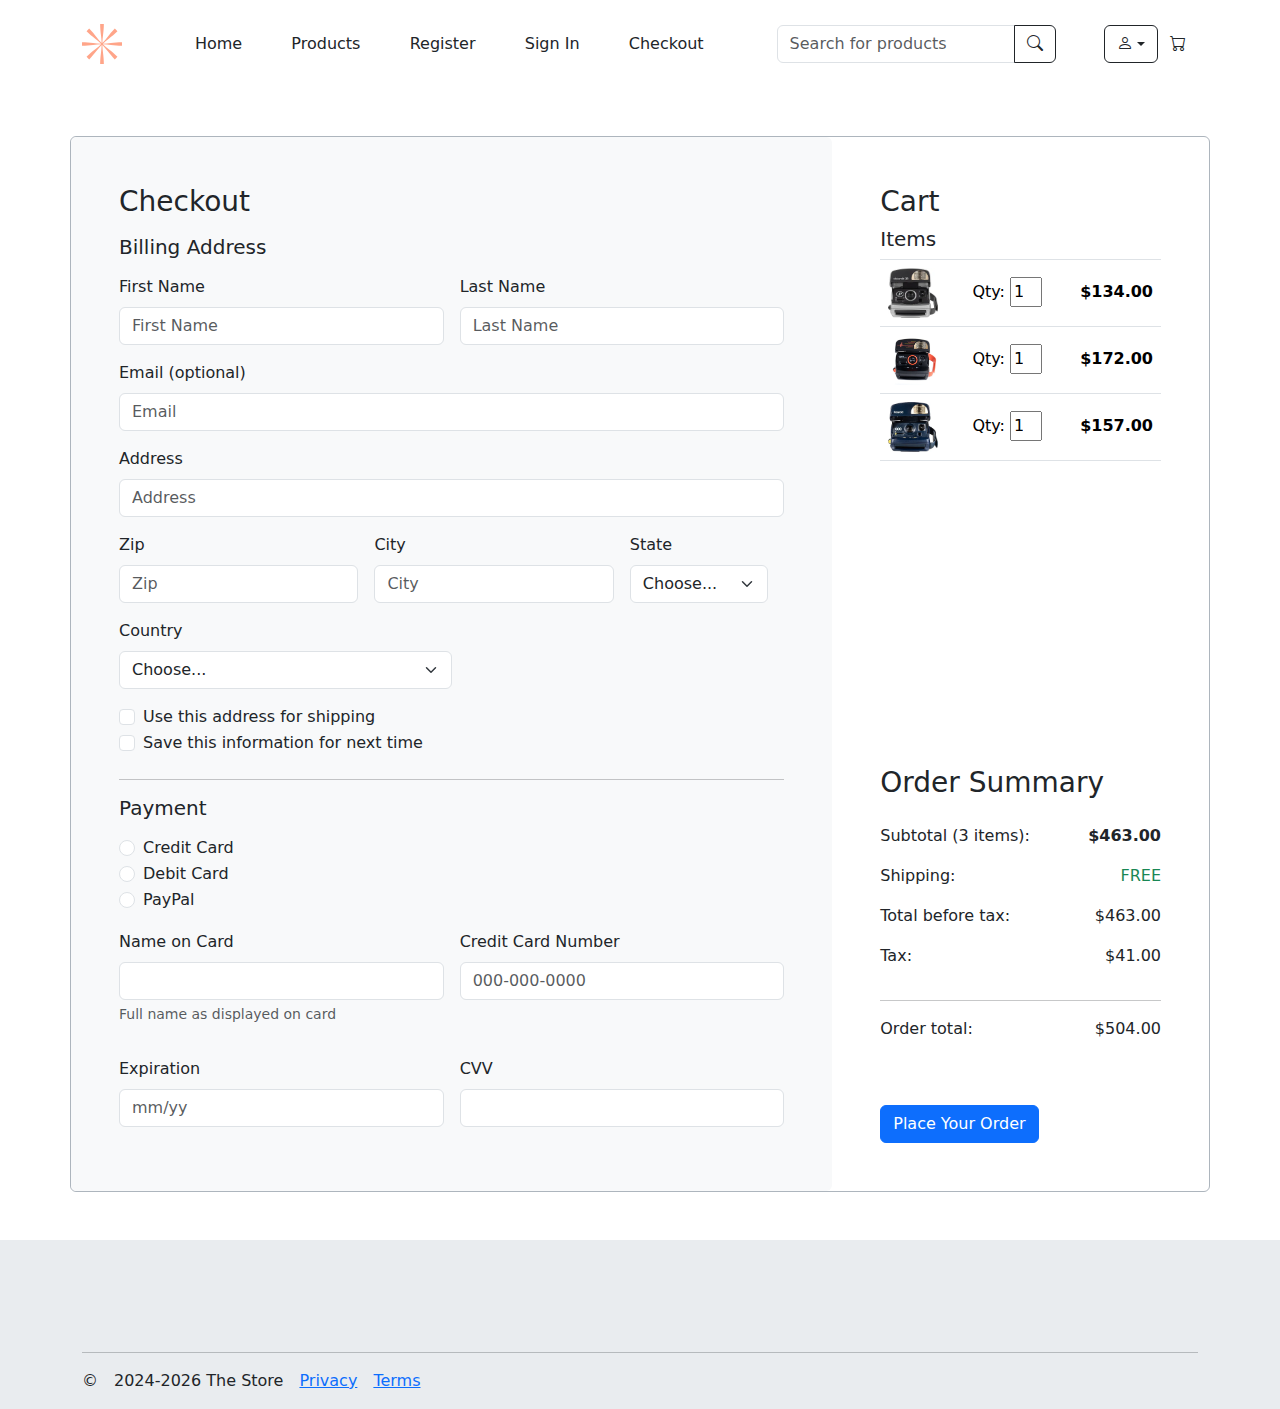
<file: checkout.html>
<!DOCTYPE html>
<html lang="en">
  <head>
    <meta charset="UTF-8" />
    <meta name="viewport" content="width=device-width, initial-scale=1.0" />
    <link
      href="https://cdn.jsdelivr.net/npm/bootstrap@5.3.3/dist/css/bootstrap.min.css"
      rel="stylesheet"
      integrity="sha384-QWTKZyjpPEjISv5WaRU9OFeRpok6YctnYmDr5pNlyT2bRjXh0JMhjY6hW+ALEwIH"
      crossorigin="anonymous"
    />
    <link rel="stylesheet" href="https://cdn.jsdelivr.net/npm/bootstrap-icons@1.11.3/font/bootstrap-icons.min.css" />
    <link rel="stylesheet" href="css/styles.css" />
    <title>Checkout</title>
  </head>
  <body>
    <header class="container py-4 d-flex justify-content-between align-items-center">
      <a href="index.html"
        ><svg id="logo-36" width="40" viewBox="0 0 40 40" fill="none" xmlns="http://www.w3.org/2000/svg">
          <path
            d="M18.9523 11.0726C18.5586 7.69873 18.1429 4.13644 18.1429 0H21.8571C21.8571 4.08998 21.4434 7.64774 21.0502 11.0254C20.7299 13.778 20.4235 16.411 20.3666 19.115C22.2316 17.1697 23.863 15.107 25.572 12.9463C27.6791 10.2823 29.9043 7.46945 32.829 4.54464L35.4554 7.17104C32.5633 10.0631 29.7547 12.2861 27.0884 14.3966L27.0859 14.3985C24.9141 16.1178 22.8365 17.7624 20.885 19.6334C23.579 19.5765 26.1911 19.2717 28.9272 18.9524C32.3011 18.5586 35.8636 18.1429 40 18.1429V21.8571C35.9102 21.8571 32.3524 21.4432 28.9749 21.0502L28.9724 21.05C26.2204 20.7298 23.5882 20.4236 20.885 20.3666C22.829 22.2302 24.8906 23.8609 27.0499 25.5687L27.0533 25.5716C29.7174 27.6789 32.5304 29.9039 35.4554 32.829L32.829 35.4554C29.9369 32.5634 27.714 29.755 25.6038 27.0889L25.5988 27.082L25.5946 27.0765C23.8775 24.9081 22.2349 22.8338 20.3666 20.885C20.4235 23.589 20.7299 26.222 21.0502 28.9746C21.4434 32.3523 21.8571 35.91 21.8571 40H18.1429C18.1429 35.8636 18.5586 32.3013 18.9523 28.9274L18.9531 28.9219C19.272 26.1877 19.5765 23.5772 19.6334 20.885C17.7651 22.8338 16.1225 24.9081 14.4054 27.0765L14.4012 27.082L14.3962 27.0889C12.286 29.755 10.0631 32.5634 7.17104 35.4554L4.54464 32.829C7.46959 29.9039 10.2826 27.6789 12.9467 25.5716L12.9501 25.5687C15.1094 23.8609 17.171 22.2302 19.115 20.3666C16.411 20.4237 13.7779 20.73 11.0251 21.0502C7.6476 21.4432 4.08984 21.8571 0 21.8571V18.1429C4.13644 18.1429 7.69894 18.5586 11.0728 18.9524C13.8089 19.2717 16.421 19.5765 19.115 19.6334C17.1627 17.7617 15.0843 16.1166 12.9116 14.3966C10.2453 12.2861 7.43666 10.0631 4.54464 7.17104L7.17104 4.54464C10.0957 7.46945 12.3209 10.2823 14.428 12.9463C16.137 15.1069 17.7684 17.1696 19.6334 19.1148C19.5765 16.4227 19.272 13.8123 18.9531 11.0781L18.9523 11.0726Z"
            class="ccustom"
            fill="#FFA589"
          ></path></svg
      ></a>

      <nav class="w-50">
        <ul class="nav d-flex justify-content-around">
          <li class="nav-item"><a class="nav-link text-dark" href="index.html">Home</a></li>
          <li class="nav-item"><a class="nav-link text-dark" href="products.html">Products</a></li>
          <li class="nav-item"><a class="nav-link text-dark" href="registration.html">Register</a></li>
          <li class="nav-item"><a class="nav-link text-dark" href="signin.html">Sign In</a></li>
          <li class="nav-item"><a class="nav-link text-dark" href="checkout.html">Checkout</a></li>
        </ul>
      </nav>
      <!-- search bar -->
      <div class="input-group w-25">
        <input type="text" class="form-control border-1" placeholder="Search for products" aria-label="Search" />
        <button class="btn btn-outline-dark" type="button">
          <i class="bi bi-search"></i>
        </button>
      </div>
      <!-- cart -->
      <div class="d-flex justify-content-end">
        <button class="btn input-group-text border-1 border-dark d-flex btn-outline-dark dropdown-toggle">
          <i class="bi bi-person"></i>
        </button>
        <button class="btn input-group-text btn-outline-dark border-0"><i class="bi bi-cart"></i></button>
      </div>
    </header>

    <main>
      <form class="container px-0 my-5 rounded border border-dark-subtle d-flex flex-column flex-md-row">
        <div class="d-flex flex-column p-5 flex-grow-1 rounded bg-body-tertiary">
          <h3 class="mb-3">Checkout</h3>
          <h5 class="mb-3">Billing Address</h5>

          <!-- Name -->
          <div class="mb-3 d-flex">
            <div class="me-3 flex-grow-1">
              <label for="firstName" class="form-label">First Name</label>
              <input type="text" class="form-control" id="firstName" placeholder="First Name" required />
            </div>
            <div class="flex-grow-1">
              <label for="lastName" class="form-label">Last Name</label>
              <input type="text" class="form-control" id="lastName" placeholder="Last Name" required />
            </div>
          </div>

          <!-- Email -->
          <div class="mb-3">
            <label for="email" class="form-label">Email (optional)</label>
            <input type="email" class="form-control" id="email" placeholder="Email" required />
          </div>

          <!-- Address -->
          <div class="mb-3">
            <label for="address" class="form-label">Address</label>
            <input type="text" class="form-control" id="address" placeholder="Address" required />
          </div>
          <div class="mb-3 d-flex">
            <div class="me-3 flex-grow-1">
              <label for="zip" class="form-label">Zip</label>
              <input type="text" class="form-control" id="zip" placeholder="Zip" required />
            </div>
            <div class="me-3 flex-grow-1">
              <label for="city" class="form-label">City</label>
              <input type="text" class="form-control" id="city" placeholder="City" required />
            </div>
            <div class="me-3 flex-grow-1">
              <label for="state" class="form-label">State</label>
              <select class="form-select" id="state" required>
                <option value="" selected>Choose...</option>
                <option>NY</option>
                <option>NJ</option>
              </select>
            </div>
          </div>
          <div class="mb-3 me-3 w-50">
            <label for="country" class="form-label">Country</label>
            <select class="form-select" id="country" required>
              <option value="" selected>Choose...</option>
              <option>USA</option>
            </select>
          </div>

          <!-- Save Info -->
          <div class="form-check">
            <input type="checkbox" class="form-check-input" id="save-adress" />
            <label class="form-check-label" for="save-adress">Use this address for shipping</label>
          </div>
          <div class="mb-2 form-check">
            <input type="checkbox" class="form-check-input" id="save-info" />
            <label class="form-check-label" for="save-info">Save this information for next time</label>
          </div>

          <hr />

          <!-- Payment -->
          <div class="mb-3">
            <h5 class="mb-3">Payment</h5>
            <div class="form-check">
              <input class="form-check-input" type="radio" name="payment-type" id="credit" required />
              <label class="form-check-label" for="credit"> Credit Card </label>
            </div>
            <div class="form-check">
              <input class="form-check-input" type="radio" name="payment-type" id="debit" required />
              <label class="form-check-label" for="debit"> Debit Card </label>
            </div>
            <div class="form-check">
              <input class="form-check-input" type="radio" name="payment-type" id="paypal" required />
              <label class="form-check-label" for="paypal"> PayPal </label>
            </div>
          </div>
          <div class="mb-3 d-flex">
            <div class="me-3 flex-grow-1">
              <label for="card-name" class="form-label">Name on Card</label>
              <input type="text" class="form-control" id="card-name" required />
              <p class="form-text">Full name as displayed on card</p>
            </div>
            <div class="flex-grow-1">
              <label for="card-number" class="form-label">Credit Card Number</label>
              <input type="text" class="form-control" id="card-number" placeholder="000-000-0000" required />
            </div>
          </div>

          <div class="mb-3 d-flex">
            <div class="me-3 flex-grow-1">
              <label for="card-expiration" class="form-label">Expiration</label>
              <input type="text" class="form-control" id="card-expiration" placeholder="mm/yy" required />
            </div>
            <div class="flex-grow-1">
              <label for="card-cvv" class="form-label">CVV</label>
              <input type="text" class="form-control" id="card-cvv" required />
            </div>
          </div>
        </div>

        <!-- Cart -->
        <div class="p-5 d-flex flex-column flex-grow-1 justify-content-between">
          <div class="mb-5">
            <h3>Cart</h3>
            <h5>Items</h5>
            <table class="table">
              <tbody class="border-top">
                <tr class="align-baseline">
                  <td><img class="td-img" src="images/products/1.webp" alt="" /></td>
                  <td class="text-center">Qty: <input type="number" value="1" /></td>
                  <td class="text-end fw-bold">$134.00</td>
                </tr>

                <tr class="align-baseline">
                  <td><img class="td-img" src="images/products/3.webp" alt="" /></td>
                  <td class="text-center">Qty: <input type="number" value="1" /></td>
                  <td class="text-end fw-bold">$172.00</td>
                </tr>

                <tr class="align-baseline">
                  <td><img class="td-img" src="images/products/4.webp" alt="" /></td>
                  <td class="text-center">Qty: <input type="number" value="1" /></td>
                  <td class="text-end fw-bold">$157.00</td>
                </tr>
              </tbody>
            </table>
          </div>

          <!-- Order Summary -->
          <div>
            <h3 class="mb-4">Order Summary</h3>
            <div>
              <div class="d-flex justify-content-between">
                <p>Subtotal (3 items):</p>
                <p class="fw-bold">$463.00</p>
              </div>
              <div class="d-flex justify-content-between">
                <p>Shipping:</p>
                <p class="text-success">FREE</p>
              </div>
              <div class="d-flex justify-content-between">
                <p>Total before tax:</p>
                <p>$463.00</p>
              </div>
              <div class="d-flex justify-content-between">
                <p>Tax:</p>
                <p>$41.00</p>
              </div>
            </div>
            <hr />
            <div class="d-flex justify-content-between">
              <p>Order total:</p>
              <p class="">$504.00</p>
            </div>
            <button class="btn btn-primary mt-5 align-self-center">Place Your Order</button>
          </div>
        </div>
      </form>
    </main>
    <footer class="bg-body-secondary">
      <div class="container" style="padding-top: 6rem">
        <hr />
        <div class="d-inline-flex gap-3">
          &copy;
          <p>2024-2026 The Store</p>
          <a href="">Privacy</a>
          <a href="">Terms</a>
        </div>
      </div>
    </footer>
  </body>
</html>
</file>
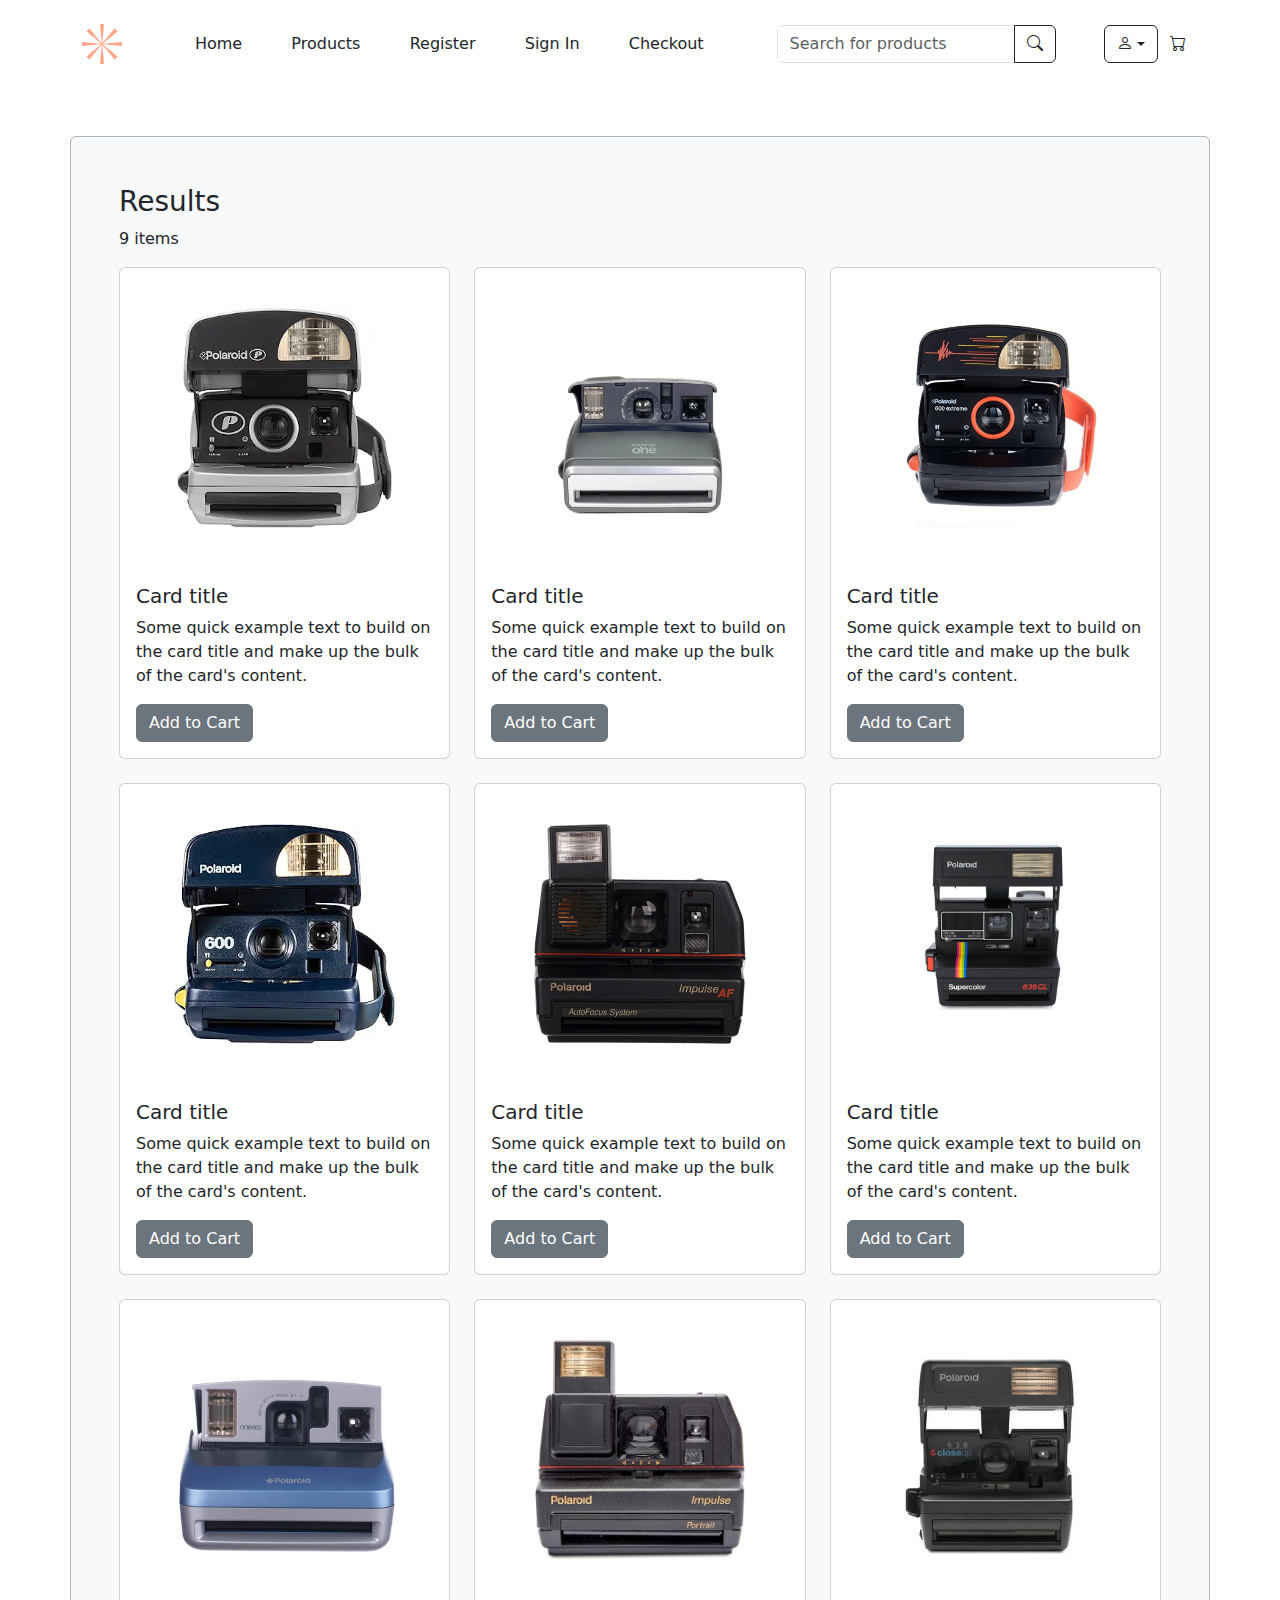
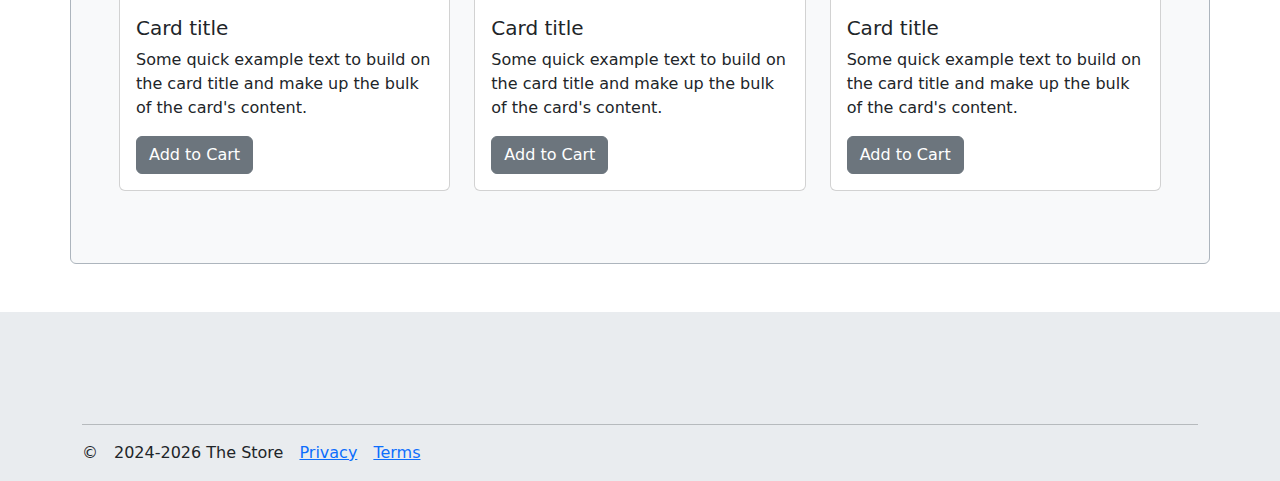
<file: products.html>
<!DOCTYPE html>
<html lang="en">
  <head>
    <meta charset="UTF-8" />
    <meta name="viewport" content="width=device-width, initial-scale=1.0" />
    <link
      href="https://cdn.jsdelivr.net/npm/bootstrap@5.3.3/dist/css/bootstrap.min.css"
      rel="stylesheet"
      integrity="sha384-QWTKZyjpPEjISv5WaRU9OFeRpok6YctnYmDr5pNlyT2bRjXh0JMhjY6hW+ALEwIH"
      crossorigin="anonymous"
    />
    <link rel="stylesheet" href="https://cdn.jsdelivr.net/npm/bootstrap-icons@1.11.3/font/bootstrap-icons.min.css" />
    <link rel="stylesheet" href="css/styles.css" />
    <title>Products</title>
  </head>
  <body>
    <header class="container py-4 d-flex justify-content-between align-items-center">
      <a href="index.html"
        ><svg id="logo-36" width="40" viewBox="0 0 40 40" fill="none" xmlns="http://www.w3.org/2000/svg">
          <path
            d="M18.9523 11.0726C18.5586 7.69873 18.1429 4.13644 18.1429 0H21.8571C21.8571 4.08998 21.4434 7.64774 21.0502 11.0254C20.7299 13.778 20.4235 16.411 20.3666 19.115C22.2316 17.1697 23.863 15.107 25.572 12.9463C27.6791 10.2823 29.9043 7.46945 32.829 4.54464L35.4554 7.17104C32.5633 10.0631 29.7547 12.2861 27.0884 14.3966L27.0859 14.3985C24.9141 16.1178 22.8365 17.7624 20.885 19.6334C23.579 19.5765 26.1911 19.2717 28.9272 18.9524C32.3011 18.5586 35.8636 18.1429 40 18.1429V21.8571C35.9102 21.8571 32.3524 21.4432 28.9749 21.0502L28.9724 21.05C26.2204 20.7298 23.5882 20.4236 20.885 20.3666C22.829 22.2302 24.8906 23.8609 27.0499 25.5687L27.0533 25.5716C29.7174 27.6789 32.5304 29.9039 35.4554 32.829L32.829 35.4554C29.9369 32.5634 27.714 29.755 25.6038 27.0889L25.5988 27.082L25.5946 27.0765C23.8775 24.9081 22.2349 22.8338 20.3666 20.885C20.4235 23.589 20.7299 26.222 21.0502 28.9746C21.4434 32.3523 21.8571 35.91 21.8571 40H18.1429C18.1429 35.8636 18.5586 32.3013 18.9523 28.9274L18.9531 28.9219C19.272 26.1877 19.5765 23.5772 19.6334 20.885C17.7651 22.8338 16.1225 24.9081 14.4054 27.0765L14.4012 27.082L14.3962 27.0889C12.286 29.755 10.0631 32.5634 7.17104 35.4554L4.54464 32.829C7.46959 29.9039 10.2826 27.6789 12.9467 25.5716L12.9501 25.5687C15.1094 23.8609 17.171 22.2302 19.115 20.3666C16.411 20.4237 13.7779 20.73 11.0251 21.0502C7.6476 21.4432 4.08984 21.8571 0 21.8571V18.1429C4.13644 18.1429 7.69894 18.5586 11.0728 18.9524C13.8089 19.2717 16.421 19.5765 19.115 19.6334C17.1627 17.7617 15.0843 16.1166 12.9116 14.3966C10.2453 12.2861 7.43666 10.0631 4.54464 7.17104L7.17104 4.54464C10.0957 7.46945 12.3209 10.2823 14.428 12.9463C16.137 15.1069 17.7684 17.1696 19.6334 19.1148C19.5765 16.4227 19.272 13.8123 18.9531 11.0781L18.9523 11.0726Z"
            class="ccustom"
            fill="#FFA589"
          ></path></svg
      ></a>

      <nav class="w-50">
        <ul class="nav d-flex justify-content-around">
          <li class="nav-item"><a class="nav-link text-dark" href="index.html">Home</a></li>
          <li class="nav-item"><a class="nav-link text-dark" href="products.html">Products</a></li>
          <li class="nav-item"><a class="nav-link text-dark" href="registration.html">Register</a></li>
          <li class="nav-item"><a class="nav-link text-dark" href="signin.html">Sign In</a></li>
          <li class="nav-item"><a class="nav-link text-dark" href="checkout.html">Checkout</a></li>
        </ul>
      </nav>
      <!-- search bar -->
      <div class="input-group w-25">
        <input type="text" class="form-control border-1" placeholder="Search for products" aria-label="Search" />
        <button class="btn btn-outline-dark" type="button">
          <i class="bi bi-search"></i>
        </button>
      </div>
      <!-- cart -->
      <div class="d-flex justify-content-end">
        <button class="btn input-group-text border-1 border-dark d-flex btn-outline-dark dropdown-toggle">
          <i class="bi bi-person"></i>
        </button>
        <button class="btn input-group-text btn-outline-dark border-0"><i class="bi bi-cart"></i></button>
      </div>
    </header>

    <main>
      <div class="p-5 container my-5 rounded border border-dark-subtle bg-body-tertiary">
        <h3>Results</h3>
        <p>9 items</p>
        <div class="row row-cols-1 row-cols-md-2 row-cols-lg-3">
          <div class="col">
            <div class="card">
              <img src="images/products/1.webp" class="card-img-top img-p" alt="..." />
              <div class="card-body">
                <h5 class="card-title">Card title</h5>
                <p class="card-text">
                  Some quick example text to build on the card title and make up the bulk of the card's content.
                </p>
                <button class="btn btn-secondary">Add to Cart</button>
              </div>
            </div>
          </div>
          <div class="col">
            <div class="card">
              <img src="images/products/2.webp" class="card-img-top" alt="..." />
              <div class="card-body">
                <h5 class="card-title">Card title</h5>
                <p class="card-text">
                  Some quick example text to build on the card title and make up the bulk of the card's content.
                </p>
                <button class="btn btn-secondary">Add to Cart</button>
              </div>
            </div>
          </div>
          <div class="col">
            <div class="card">
              <img src="images/products/3.webp" class="card-img-top m img-p" alt="..." />
              <div class="card-body">
                <h5 class="card-title">Card title</h5>
                <p class="card-text">
                  Some quick example text to build on the card title and make up the bulk of the card's content.
                </p>
                <button class="btn btn-secondary">Add to Cart</button>
              </div>
            </div>
          </div>
          <div class="col">
            <div class="card">
              <img src="images/products/4.webp" class="card-img-top img-p" alt="..." />
              <div class="card-body">
                <h5 class="card-title">Card title</h5>
                <p class="card-text">
                  Some quick example text to build on the card title and make up the bulk of the card's content.
                </p>
                <button class="btn btn-secondary">Add to Cart</button>
              </div>
            </div>
          </div>
          <div class="col">
            <div class="card">
              <img src="images/products/5.JPG" class="card-img-top img-p" alt="..." />
              <div class="card-body">
                <h5 class="card-title">Card title</h5>
                <p class="card-text">
                  Some quick example text to build on the card title and make up the bulk of the card's content.
                </p>
                <button class="btn btn-secondary">Add to Cart</button>
              </div>
            </div>
          </div>
          <div class="col">
            <div class="card">
              <img src="images/products/6.webp" class="card-img-top" alt="..." />
              <div class="card-body">
                <h5 class="card-title">Card title</h5>
                <p class="card-text">
                  Some quick example text to build on the card title and make up the bulk of the card's content.
                </p>
                <button class="btn btn-secondary">Add to Cart</button>
              </div>
            </div>
          </div>
          <div class="col">
            <div class="card">
              <img src="images/products/7.JPG" class="card-img-top" alt="..." />
              <div class="card-body">
                <h5 class="card-title">Card title</h5>
                <p class="card-text">
                  Some quick example text to build on the card title and make up the bulk of the card's content.
                </p>
                <button class="btn btn-secondary">Add to Cart</button>
              </div>
            </div>
          </div>
          <div class="col">
            <div class="card">
              <img src="images/products/8.JPG" class="card-img-top img-p" alt="..." />
              <div class="card-body">
                <h5 class="card-title">Card title</h5>
                <p class="card-text">
                  Some quick example text to build on the card title and make up the bulk of the card's content.
                </p>
                <button class="btn btn-secondary">Add to Cart</button>
              </div>
            </div>
          </div>
          <div class="col">
            <div class="card">
              <img src="images/products/9.webp" class="card-img-top" alt="..." />
              <div class="card-body">
                <h5 class="card-title">Card title</h5>
                <p class="card-text">
                  Some quick example text to build on the card title and make up the bulk of the card's content.
                </p>
                <button class="btn btn-secondary">Add to Cart</button>
              </div>
            </div>
          </div>
        </div>
      </div>
    </main>
    <footer class="bg-body-secondary">
      <div class="container" style="padding-top: 6rem">
        <hr />
        <div class="d-inline-flex gap-3">
          &copy;
          <p>2024-2026 The Store</p>
          <a href="">Privacy</a>
          <a href="">Terms</a>
        </div>
      </div>
    </footer>
  </body>
</html>
</file>
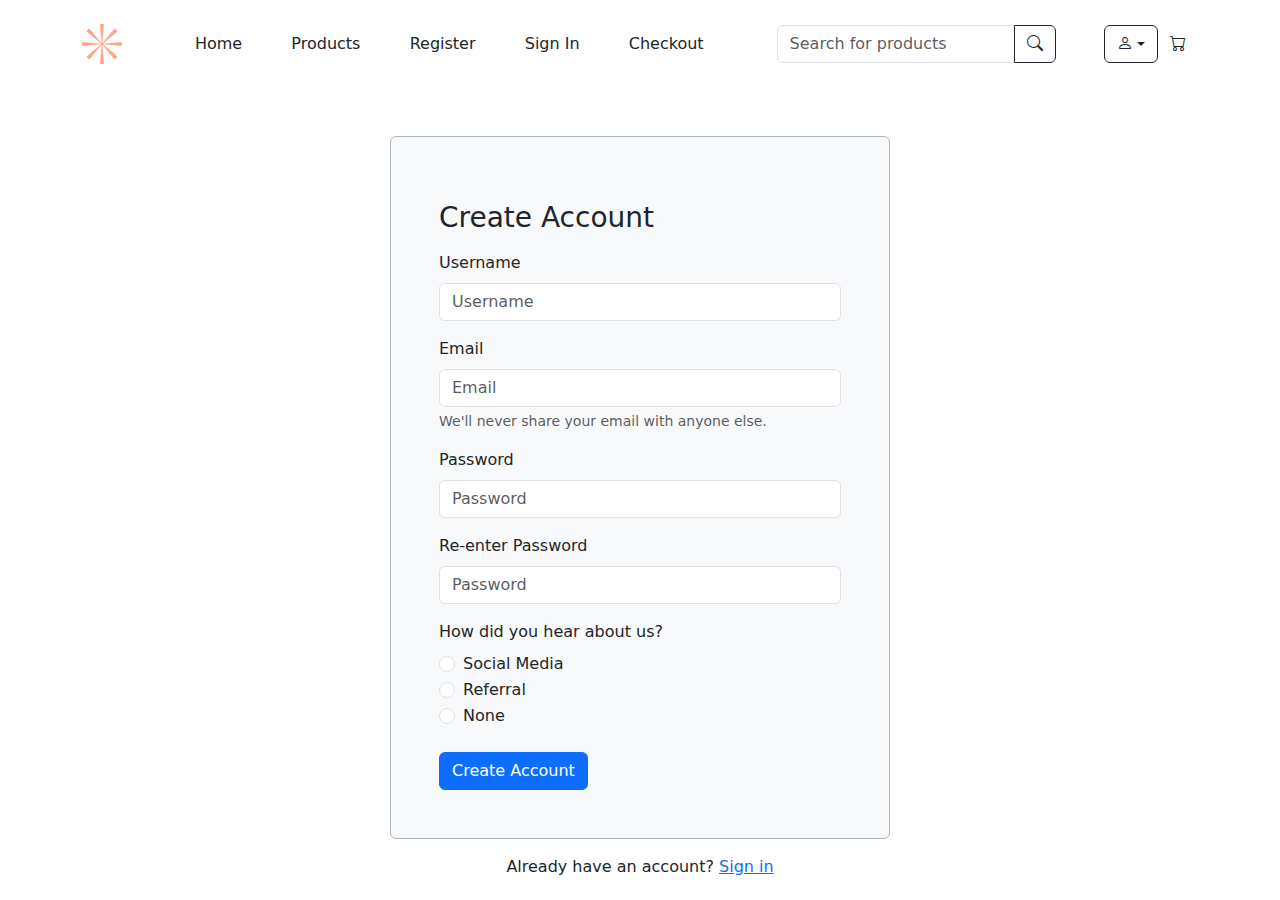
<file: registration.html>
<!DOCTYPE html>
<html lang="en">
  <head>
    <meta charset="UTF-8" />
    <meta name="viewport" content="width=device-width, initial-scale=1.0" />
    <link
      href="https://cdn.jsdelivr.net/npm/bootstrap@5.3.3/dist/css/bootstrap.min.css"
      rel="stylesheet"
      integrity="sha384-QWTKZyjpPEjISv5WaRU9OFeRpok6YctnYmDr5pNlyT2bRjXh0JMhjY6hW+ALEwIH"
      crossorigin="anonymous"
    />
    <link rel="stylesheet" href="https://cdn.jsdelivr.net/npm/bootstrap-icons@1.11.3/font/bootstrap-icons.min.css" />
    <title>Register</title>
  </head>
  <body>
    <header class="container py-4 d-flex justify-content-between align-items-center">
      <a href="index.html"
        ><svg id="logo-36" width="40" viewBox="0 0 40 40" fill="none" xmlns="http://www.w3.org/2000/svg">
          <path
            d="M18.9523 11.0726C18.5586 7.69873 18.1429 4.13644 18.1429 0H21.8571C21.8571 4.08998 21.4434 7.64774 21.0502 11.0254C20.7299 13.778 20.4235 16.411 20.3666 19.115C22.2316 17.1697 23.863 15.107 25.572 12.9463C27.6791 10.2823 29.9043 7.46945 32.829 4.54464L35.4554 7.17104C32.5633 10.0631 29.7547 12.2861 27.0884 14.3966L27.0859 14.3985C24.9141 16.1178 22.8365 17.7624 20.885 19.6334C23.579 19.5765 26.1911 19.2717 28.9272 18.9524C32.3011 18.5586 35.8636 18.1429 40 18.1429V21.8571C35.9102 21.8571 32.3524 21.4432 28.9749 21.0502L28.9724 21.05C26.2204 20.7298 23.5882 20.4236 20.885 20.3666C22.829 22.2302 24.8906 23.8609 27.0499 25.5687L27.0533 25.5716C29.7174 27.6789 32.5304 29.9039 35.4554 32.829L32.829 35.4554C29.9369 32.5634 27.714 29.755 25.6038 27.0889L25.5988 27.082L25.5946 27.0765C23.8775 24.9081 22.2349 22.8338 20.3666 20.885C20.4235 23.589 20.7299 26.222 21.0502 28.9746C21.4434 32.3523 21.8571 35.91 21.8571 40H18.1429C18.1429 35.8636 18.5586 32.3013 18.9523 28.9274L18.9531 28.9219C19.272 26.1877 19.5765 23.5772 19.6334 20.885C17.7651 22.8338 16.1225 24.9081 14.4054 27.0765L14.4012 27.082L14.3962 27.0889C12.286 29.755 10.0631 32.5634 7.17104 35.4554L4.54464 32.829C7.46959 29.9039 10.2826 27.6789 12.9467 25.5716L12.9501 25.5687C15.1094 23.8609 17.171 22.2302 19.115 20.3666C16.411 20.4237 13.7779 20.73 11.0251 21.0502C7.6476 21.4432 4.08984 21.8571 0 21.8571V18.1429C4.13644 18.1429 7.69894 18.5586 11.0728 18.9524C13.8089 19.2717 16.421 19.5765 19.115 19.6334C17.1627 17.7617 15.0843 16.1166 12.9116 14.3966C10.2453 12.2861 7.43666 10.0631 4.54464 7.17104L7.17104 4.54464C10.0957 7.46945 12.3209 10.2823 14.428 12.9463C16.137 15.1069 17.7684 17.1696 19.6334 19.1148C19.5765 16.4227 19.272 13.8123 18.9531 11.0781L18.9523 11.0726Z"
            class="ccustom"
            fill="#FFA589"
          ></path></svg
      ></a>
      
      <nav class="w-50">
        <ul class="nav d-flex justify-content-around">
          <li class="nav-item"><a class="nav-link text-dark" href="index.html">Home</a></li>
          <li class="nav-item"><a class="nav-link text-dark" href="products.html">Products</a></li>
          <li class="nav-item"><a class="nav-link text-dark" href="registration.html">Register</a></li>
          <li class="nav-item"><a class="nav-link text-dark" href="signin.html">Sign In</a></li>
          <li class="nav-item"><a class="nav-link text-dark" href="checkout.html">Checkout</a></li>
        </ul>
      </nav>
      <!-- search bar -->
      <div class="input-group w-25">
        <input type="text" class="form-control border-1" placeholder="Search for products" aria-label="Search" />
        <button class="btn btn-outline-dark" type="button">
          <i class="bi bi-search"></i>
        </button>
      </div>
      <!-- cart -->
      <div class="d-flex justify-content-end">
        <button class="btn input-group-text border-1 border-dark d-flex btn-outline-dark dropdown-toggle">
          <i class="bi bi-person"></i>
        </button>
        <button class="btn input-group-text btn-outline-dark border-0"><i class="bi bi-cart"></i></button>
      </div>
    </header>
    <main class="d-flex flex-column justify-content-center align-items-center mt-5">
      <section style="width: 500px">
        <form class="container p-5 mb-3 rounded border border-dark-subtle bg-body-tertiary">
          <a href="/">
            <!-- <svg id="logo-36" width="40" viewBox="0 0 40 40" fill="none" xmlns="http://www.w3.org/2000/svg">
              <path
                d="M18.9523 11.0726C18.5586 7.69873 18.1429 4.13644 18.1429 0H21.8571C21.8571 4.08998 21.4434 7.64774 21.0502 11.0254C20.7299 13.778 20.4235 16.411 20.3666 19.115C22.2316 17.1697 23.863 15.107 25.572 12.9463C27.6791 10.2823 29.9043 7.46945 32.829 4.54464L35.4554 7.17104C32.5633 10.0631 29.7547 12.2861 27.0884 14.3966L27.0859 14.3985C24.9141 16.1178 22.8365 17.7624 20.885 19.6334C23.579 19.5765 26.1911 19.2717 28.9272 18.9524C32.3011 18.5586 35.8636 18.1429 40 18.1429V21.8571C35.9102 21.8571 32.3524 21.4432 28.9749 21.0502L28.9724 21.05C26.2204 20.7298 23.5882 20.4236 20.885 20.3666C22.829 22.2302 24.8906 23.8609 27.0499 25.5687L27.0533 25.5716C29.7174 27.6789 32.5304 29.9039 35.4554 32.829L32.829 35.4554C29.9369 32.5634 27.714 29.755 25.6038 27.0889L25.5988 27.082L25.5946 27.0765C23.8775 24.9081 22.2349 22.8338 20.3666 20.885C20.4235 23.589 20.7299 26.222 21.0502 28.9746C21.4434 32.3523 21.8571 35.91 21.8571 40H18.1429C18.1429 35.8636 18.5586 32.3013 18.9523 28.9274L18.9531 28.9219C19.272 26.1877 19.5765 23.5772 19.6334 20.885C17.7651 22.8338 16.1225 24.9081 14.4054 27.0765L14.4012 27.082L14.3962 27.0889C12.286 29.755 10.0631 32.5634 7.17104 35.4554L4.54464 32.829C7.46959 29.9039 10.2826 27.6789 12.9467 25.5716L12.9501 25.5687C15.1094 23.8609 17.171 22.2302 19.115 20.3666C16.411 20.4237 13.7779 20.73 11.0251 21.0502C7.6476 21.4432 4.08984 21.8571 0 21.8571V18.1429C4.13644 18.1429 7.69894 18.5586 11.0728 18.9524C13.8089 19.2717 16.421 19.5765 19.115 19.6334C17.1627 17.7617 15.0843 16.1166 12.9116 14.3966C10.2453 12.2861 7.43666 10.0631 4.54464 7.17104L7.17104 4.54464C10.0957 7.46945 12.3209 10.2823 14.428 12.9463C16.137 15.1069 17.7684 17.1696 19.6334 19.1148C19.5765 16.4227 19.272 13.8123 18.9531 11.0781L18.9523 11.0726Z"
                class="ccustom"
                fill="#FFA589"
              ></path>
            </svg> -->
          </a>
          <h3 class="my-3">Create Account</h3>
          <div class="mb-3">
            <label for="username" class="form-label">Username</label>
            <input type="text" placeholder="Username" class="form-control" id="username" required />
          </div>
          <div class="mb-3">
            <label for="email" class="form-label">Email</label>
            <input type="email" placeholder="Email" class="form-control" id="email" aria-describedby="email" required />
            <div id="email-txt" class="form-text">We'll never share your email with anyone else.</div>
          </div>
          <div class="mb-3">
            <label for="pass" class="form-label">Password</label>
            <input type="password" placeholder="Password" class="form-control" id="pass" minlength="8" required />
          </div>
          <div class="mb-3">
            <label for="re-pass" class="form-label">Re-enter Password</label>
            <input type="password" placeholder="Password" class="form-control" id="re-pass" minlength="8" required />
          </div>
          <div class="mb-4">
            <p class="mb-2">How did you hear about us?</p>
            <div class="form-check">
              <input class="form-check-input" type="radio" name="register-radio" id="social" />
              <label class="form-check-label" for="social"> Social Media </label>
            </div>
            <div class="form-check">
              <input class="form-check-input" type="radio" name="register-radio" id="referral" />
              <label class="form-check-label" for="referral"> Referral </label>
            </div>
            <div class="form-check">
              <input class="form-check-input" type="radio" name="register-radio" id="none" />
              <label class="form-check-label" for="none"> None </label>
            </div>
          </div>

          <button type="submit" class="btn btn-primary">Create Account</button>
        </form>
        <div class="text-center">
          <p>Already have an account? <a href="/signin.html">Sign in</a></p>
        </div>
      </section>
    </main>
  </body>
</html>
</file>
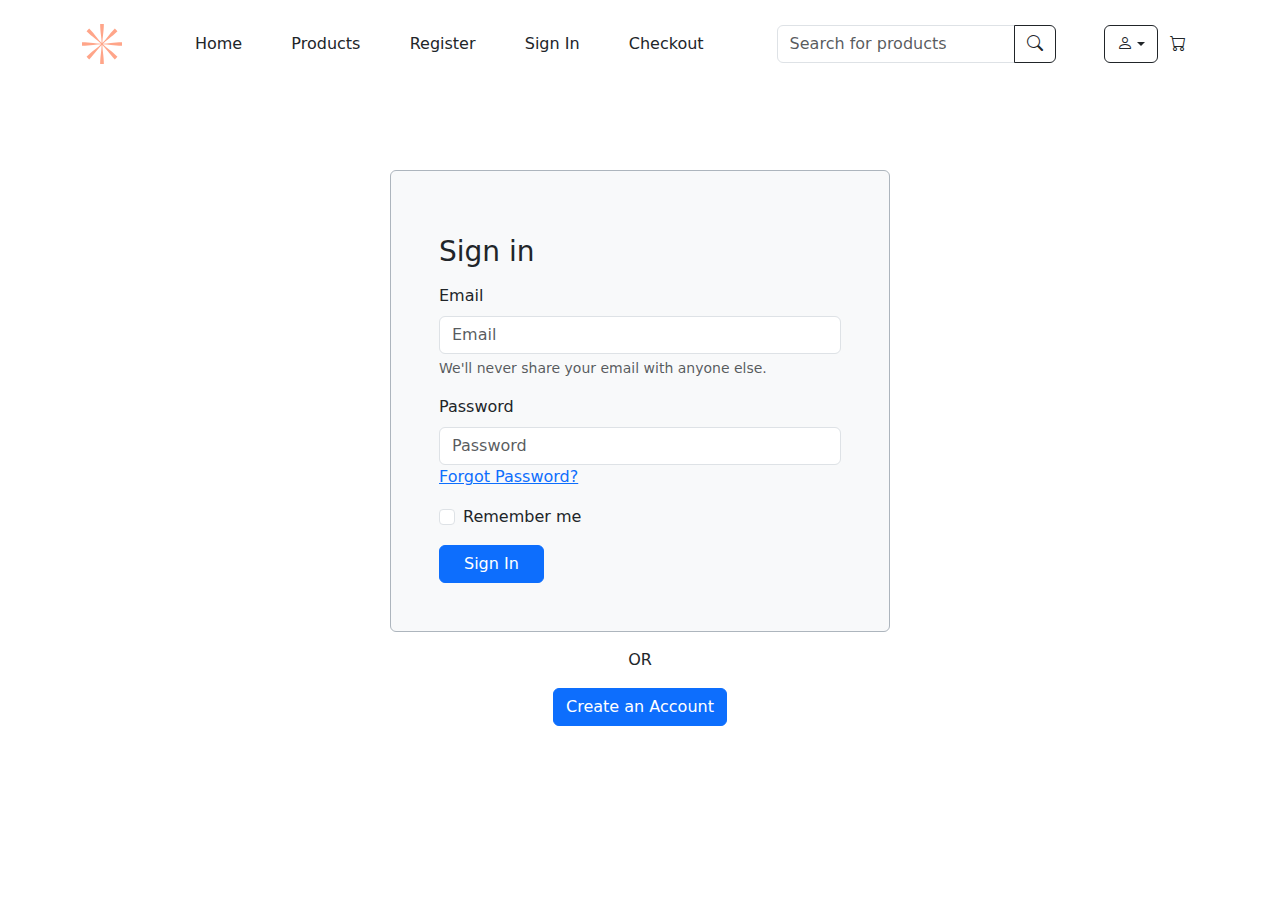
<file: signin.html>
<!DOCTYPE html>
<html lang="en">
  <head>
    <meta charset="UTF-8" />
    <meta name="viewport" content="width=device-width, initial-scale=1.0" />
    <link
      href="https://cdn.jsdelivr.net/npm/bootstrap@5.3.3/dist/css/bootstrap.min.css"
      rel="stylesheet"
      integrity="sha384-QWTKZyjpPEjISv5WaRU9OFeRpok6YctnYmDr5pNlyT2bRjXh0JMhjY6hW+ALEwIH"
      crossorigin="anonymous"
    />
    <link rel="stylesheet" href="https://cdn.jsdelivr.net/npm/bootstrap-icons@1.11.3/font/bootstrap-icons.min.css" />
    <title>Sign In</title>
  </head>
  <body>
    <header class="container py-4 d-flex justify-content-between align-items-center">
      <a href="index.html"
        ><svg id="logo-36" width="40" viewBox="0 0 40 40" fill="none" xmlns="http://www.w3.org/2000/svg">
          <path
            d="M18.9523 11.0726C18.5586 7.69873 18.1429 4.13644 18.1429 0H21.8571C21.8571 4.08998 21.4434 7.64774 21.0502 11.0254C20.7299 13.778 20.4235 16.411 20.3666 19.115C22.2316 17.1697 23.863 15.107 25.572 12.9463C27.6791 10.2823 29.9043 7.46945 32.829 4.54464L35.4554 7.17104C32.5633 10.0631 29.7547 12.2861 27.0884 14.3966L27.0859 14.3985C24.9141 16.1178 22.8365 17.7624 20.885 19.6334C23.579 19.5765 26.1911 19.2717 28.9272 18.9524C32.3011 18.5586 35.8636 18.1429 40 18.1429V21.8571C35.9102 21.8571 32.3524 21.4432 28.9749 21.0502L28.9724 21.05C26.2204 20.7298 23.5882 20.4236 20.885 20.3666C22.829 22.2302 24.8906 23.8609 27.0499 25.5687L27.0533 25.5716C29.7174 27.6789 32.5304 29.9039 35.4554 32.829L32.829 35.4554C29.9369 32.5634 27.714 29.755 25.6038 27.0889L25.5988 27.082L25.5946 27.0765C23.8775 24.9081 22.2349 22.8338 20.3666 20.885C20.4235 23.589 20.7299 26.222 21.0502 28.9746C21.4434 32.3523 21.8571 35.91 21.8571 40H18.1429C18.1429 35.8636 18.5586 32.3013 18.9523 28.9274L18.9531 28.9219C19.272 26.1877 19.5765 23.5772 19.6334 20.885C17.7651 22.8338 16.1225 24.9081 14.4054 27.0765L14.4012 27.082L14.3962 27.0889C12.286 29.755 10.0631 32.5634 7.17104 35.4554L4.54464 32.829C7.46959 29.9039 10.2826 27.6789 12.9467 25.5716L12.9501 25.5687C15.1094 23.8609 17.171 22.2302 19.115 20.3666C16.411 20.4237 13.7779 20.73 11.0251 21.0502C7.6476 21.4432 4.08984 21.8571 0 21.8571V18.1429C4.13644 18.1429 7.69894 18.5586 11.0728 18.9524C13.8089 19.2717 16.421 19.5765 19.115 19.6334C17.1627 17.7617 15.0843 16.1166 12.9116 14.3966C10.2453 12.2861 7.43666 10.0631 4.54464 7.17104L7.17104 4.54464C10.0957 7.46945 12.3209 10.2823 14.428 12.9463C16.137 15.1069 17.7684 17.1696 19.6334 19.1148C19.5765 16.4227 19.272 13.8123 18.9531 11.0781L18.9523 11.0726Z"
            class="ccustom"
            fill="#FFA589"
          ></path></svg
      ></a>
      
      <nav class="w-50">
        <ul class="nav d-flex justify-content-around">
          <li class="nav-item"><a class="nav-link text-dark" href="index.html">Home</a></li>
          <li class="nav-item"><a class="nav-link text-dark" href="products.html">Products</a></li>
          <li class="nav-item"><a class="nav-link text-dark" href="registration.html">Register</a></li>
          <li class="nav-item"><a class="nav-link text-dark" href="signin.html">Sign In</a></li>
          <li class="nav-item"><a class="nav-link text-dark" href="checkout.html">Checkout</a></li>
        </ul>
      </nav>
      <!-- search bar -->
      <div class="input-group w-25">
        <input type="text" class="form-control border-1" placeholder="Search for products" aria-label="Search" />
        <button class="btn btn-outline-dark" type="button">
          <i class="bi bi-search"></i>
        </button>
      </div>
      <!-- cart -->
      <div class="d-flex justify-content-end">
        <button class="btn input-group-text border-1 border-dark d-flex btn-outline-dark dropdown-toggle">
          <i class="bi bi-person"></i>
        </button>
        <button class="btn input-group-text btn-outline-dark border-0"><i class="bi bi-cart"></i></button>
      </div>
    </header>
    <main class="d-flex flex-column justify-content-center align-items-center" style="height: 80vh">
      <section style="width: 500px">
        <form class="container p-5 mb-3 rounded border border-dark-subtle bg-body-tertiary">
          <h3 class="my-3">Sign in</h3>
          <div class="mb-3">
            <label for="email" class="form-label">Email</label>
            <input
              type="email"
              placeholder="Email"
              class="form-control"
              id="email"
              aria-describedby="emailHelp"
              required
            />
            <div id="emailHelp" class="form-text">We'll never share your email with anyone else.</div>
          </div>
          <div class="mb-3">
            <label for="pass" class="form-label">Password</label>
            <input type="password" placeholder="Password" class="form-control" id="pass" minlength="8" required />
            <a href="">Forgot Password?</a>
          </div>
          <div class="mb-3 form-check">
            <input type="checkbox" class="form-check-input" id="remember-me" />
            <label class="form-check-label" for="remember-me">Remember me</label>
          </div>
          <button type="submit" class="btn btn-primary px-4">Sign In</button>
        </form>
        <div class="text-center">
          <p>OR</p>
          <a class="btn btn-primary" href="/registration.html">Create an Account</a>
        </div>
      </section>
    </main>
  </body>
</html>
</file>
<file: css/styles.css>
/* products*/
.card img {
  height: 300px;
  object-fit: contain;
}
.card {
  margin-bottom: 1.5rem;
}
.img-p {
  padding: 2.5rem;
}

/* checkout */
.td-img{
  height: 50px; 
  width: 50px
}

td input{
  width: 2rem
}
</file>
